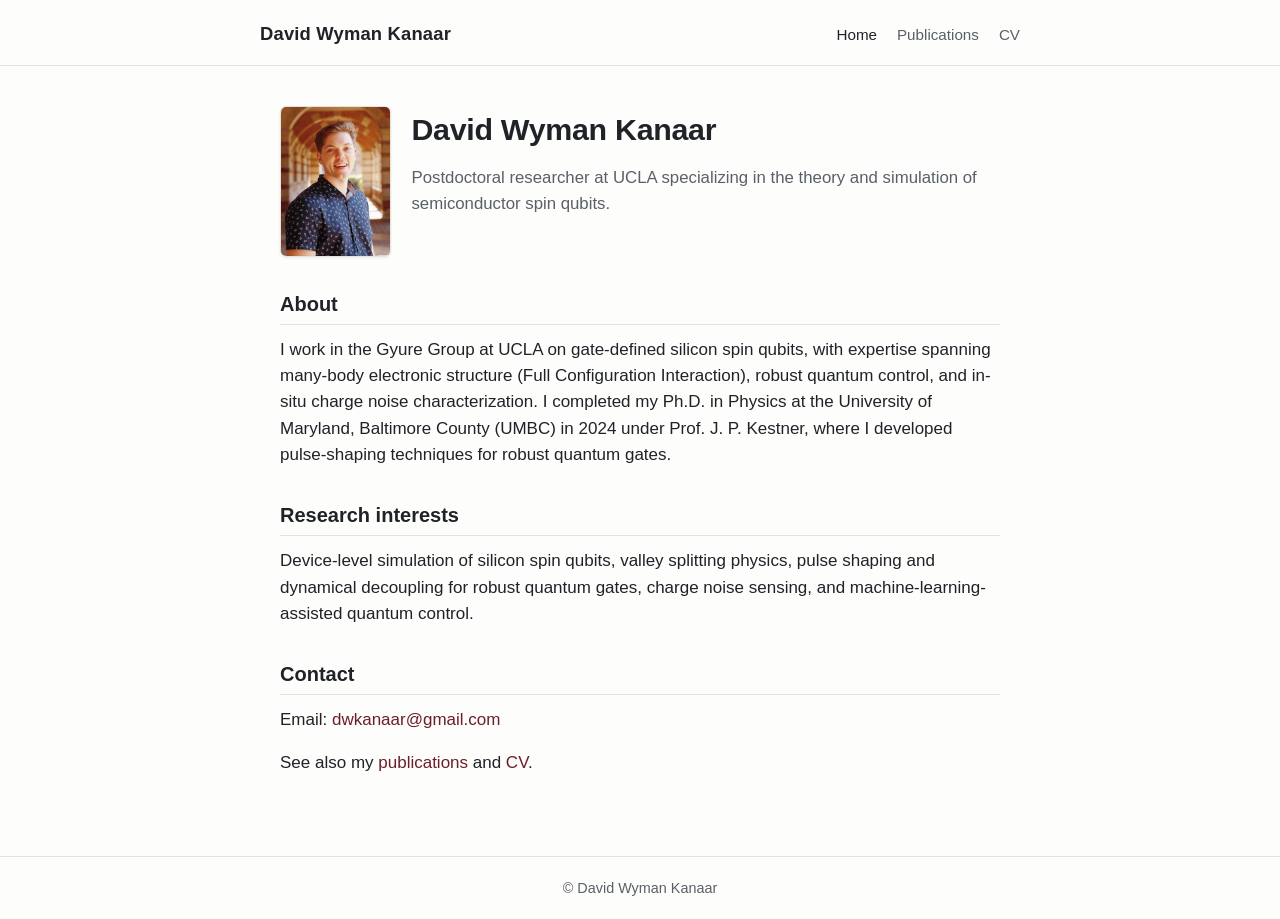
<file: index.html>
<!DOCTYPE html>
<html lang="en">
<head>
  <meta charset="UTF-8" />
  <meta name="viewport" content="width=device-width, initial-scale=1.0" />
  <title>David Wyman Kanaar</title>
  <meta name="description" content="Personal website of David Wyman Kanaar, postdoctoral researcher in semiconductor spin qubits at UCLA." />
  <link rel="stylesheet" href="style.css" />
</head>
<body>
  <header class="site-header">
    <div class="inner">
      <div class="site-title"><a href="index.html">David Wyman Kanaar</a></div>
      <nav class="primary">
        <a href="index.html" class="active">Home</a>
        <a href="publications.html">Publications</a>
        <a href="cv.html">CV</a>
      </nav>
    </div>
  </header>

  <main class="container">
    <div class="hero">
      <img src="HeadShot.jpeg" alt="Portrait of David Wyman Kanaar" class="headshot" />
      <div class="hero-text">
        <h1>David Wyman Kanaar</h1>
        <p class="lede">
          Postdoctoral researcher at UCLA specializing in the theory and
          simulation of semiconductor spin qubits.
        </p>
      </div>
    </div>

    <h2>About</h2>
    <p>
      I work in the Gyure Group at UCLA on gate-defined silicon spin qubits,
      with expertise spanning many-body electronic structure (Full Configuration
      Interaction), robust quantum control, and in-situ charge noise
      characterization. I completed my Ph.D. in Physics at the University of
      Maryland, Baltimore County (UMBC) in 2024 under Prof. J. P. Kestner,
      where I developed pulse-shaping techniques for robust quantum gates.
    </p>

    <h2>Research interests</h2>
    <p>
      Device-level simulation of silicon spin qubits, valley splitting physics,
      pulse shaping and dynamical decoupling for robust quantum gates, charge
      noise sensing, and machine-learning-assisted quantum control.
    </p>

    <h2>Contact</h2>
    <p>
      Email: <a href="mailto:dwkanaar@gmail.com">dwkanaar@gmail.com</a>
    </p>
    <p>
      See also my <a href="publications.html">publications</a> and
      <a href="cv.html">CV</a>.
    </p>
  </main>

  <footer class="site-footer">
    &copy; David Wyman Kanaar
  </footer>
</body>
</html>
</file>
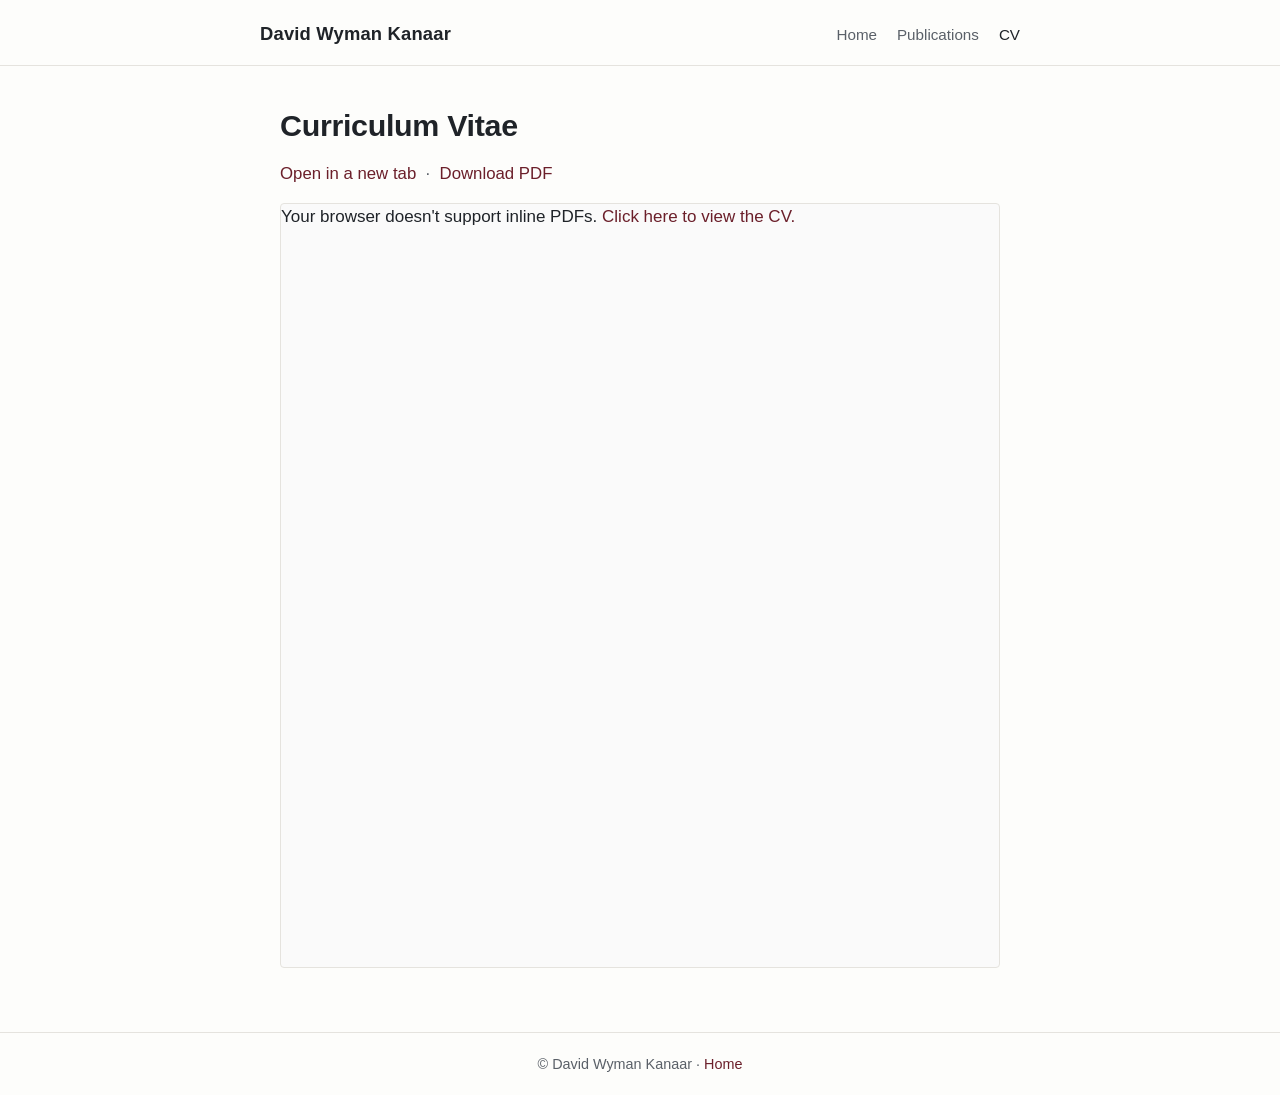
<file: cv.html>
<!DOCTYPE html>
<html lang="en">
<head>
  <meta charset="UTF-8" />
  <meta name="viewport" content="width=device-width, initial-scale=1.0" />
  <title>CV &mdash; David Wyman Kanaar</title>
  <meta name="description" content="Curriculum vitae of David Wyman Kanaar." />
  <link rel="stylesheet" href="style.css" />
</head>
<body>
  <header class="site-header">
    <div class="inner">
      <div class="site-title"><a href="index.html">David Wyman Kanaar</a></div>
      <nav class="primary">
        <a href="index.html">Home</a>
        <a href="publications.html">Publications</a>
        <a href="cv.html" class="active">CV</a>
      </nav>
    </div>
  </header>

  <main class="container">
    <h1>Curriculum Vitae</h1>
    <p class="lede">
      <a href="cv.pdf" target="_blank" rel="noopener">Open in a new tab</a>
      &nbsp;&middot;&nbsp;
      <a href="cv.pdf" download>Download PDF</a>
    </p>

    <object data="cv.pdf" type="application/pdf" class="cv-embed">
      <p>
        Your browser doesn't support inline PDFs.
        <a href="cv.pdf" target="_blank" rel="noopener">Click here to view the CV.</a>
      </p>
    </object>
  </main>

  <footer class="site-footer">
    &copy; David Wyman Kanaar &middot; <a href="index.html">Home</a>
  </footer>
</body>
</html>
</file>
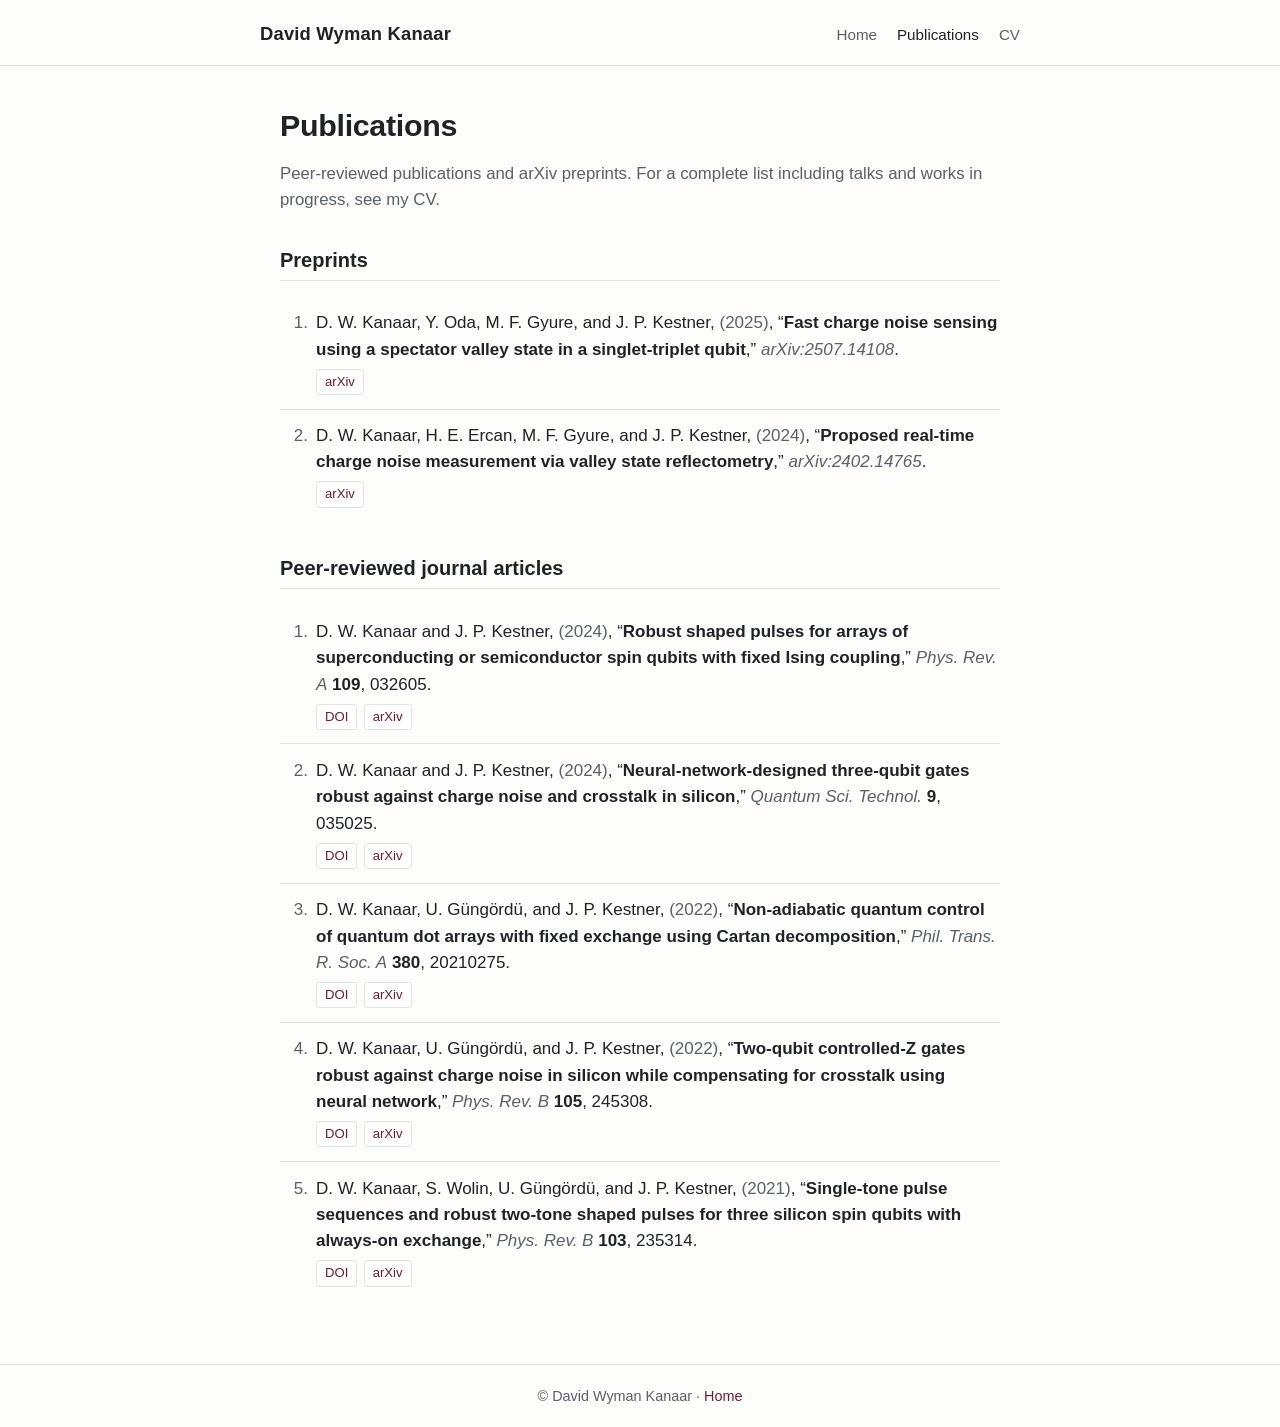
<file: publications.html>
<!DOCTYPE html>
<html lang="en">
<head>
  <meta charset="UTF-8" />
  <meta name="viewport" content="width=device-width, initial-scale=1.0" />
  <title>Publications &mdash; David Wyman Kanaar</title>
  <meta name="description" content="Published papers and arXiv preprints by David Wyman Kanaar." />
  <link rel="stylesheet" href="style.css" />
</head>
<body>
  <header class="site-header">
    <div class="inner">
      <div class="site-title"><a href="index.html">David Wyman Kanaar</a></div>
      <nav class="primary">
        <a href="index.html">Home</a>
        <a href="publications.html" class="active">Publications</a>
        <a href="cv.html">CV</a>
      </nav>
    </div>
  </header>

  <main class="container">
    <h1>Publications</h1>
    <p class="lede">
      Peer-reviewed publications and arXiv preprints. For a complete list
      including talks and works in progress, see my CV.
    </p>

    <h2>Preprints</h2>
    <ol class="pub-list">
      <li>
        <span class="pub-authors">D. W. Kanaar, Y. Oda, M. F. Gyure, and J. P. Kestner</span>,
        <span class="pub-year">(2025)</span>,
        &ldquo;<span class="pub-title">Fast charge noise sensing using a spectator valley state in a singlet-triplet qubit</span>,&rdquo;
        <span class="pub-venue">arXiv:2507.14108</span>.
        <div class="pub-links">
          <a href="https://arxiv.org/abs/2507.14108" target="_blank" rel="noopener">arXiv</a>
        </div>
      </li>
      <li>
        <span class="pub-authors">D. W. Kanaar, H. E. Ercan, M. F. Gyure, and J. P. Kestner</span>,
        <span class="pub-year">(2024)</span>,
        &ldquo;<span class="pub-title">Proposed real-time charge noise measurement via valley state reflectometry</span>,&rdquo;
        <span class="pub-venue">arXiv:2402.14765</span>.
        <div class="pub-links">
          <a href="https://arxiv.org/abs/2402.14765" target="_blank" rel="noopener">arXiv</a>
        </div>
      </li>
    </ol>

    <h2>Peer-reviewed journal articles</h2>
    <ol class="pub-list">
      <li>
        <span class="pub-authors">D. W. Kanaar and J. P. Kestner</span>,
        <span class="pub-year">(2024)</span>,
        &ldquo;<span class="pub-title">Robust shaped pulses for arrays of superconducting or semiconductor spin qubits with fixed Ising coupling</span>,&rdquo;
        <span class="pub-venue">Phys. Rev. A</span> <strong>109</strong>, 032605.
        <div class="pub-links">
          <a href="https://doi.org/10.1103/PhysRevA.109.032605" target="_blank" rel="noopener">DOI</a>
          <a href="https://arxiv.org/abs/2310.16159" target="_blank" rel="noopener">arXiv</a>
        </div>
      </li>
      <li>
        <span class="pub-authors">D. W. Kanaar and J. P. Kestner</span>,
        <span class="pub-year">(2024)</span>,
        &ldquo;<span class="pub-title">Neural-network-designed three-qubit gates robust against charge noise and crosstalk in silicon</span>,&rdquo;
        <span class="pub-venue">Quantum Sci. Technol.</span> <strong>9</strong>, 035025.
        <div class="pub-links">
          <!-- TODO: replace href with the journal DOI once you have it (10.1088/2058-9565/...) -->
          <a href="https://doi.org/10.1088/2058-9565/ad450e" target="_blank" rel="noopener">DOI</a>
          <a href="https://arxiv.org/abs/2305.13132" target="_blank" rel="noopener">arXiv</a>
        </div>
      </li>
      <li>
        <span class="pub-authors">D. W. Kanaar, U. G&uuml;ng&ouml;rd&uuml;, and J. P. Kestner</span>,
        <span class="pub-year">(2022)</span>,
        &ldquo;<span class="pub-title">Non-adiabatic quantum control of quantum dot arrays with fixed exchange using Cartan decomposition</span>,&rdquo;
        <span class="pub-venue">Phil. Trans. R. Soc. A</span> <strong>380</strong>, 20210275.
        <div class="pub-links">
          <a href="https://doi.org/10.1098/rsta.2021.0275" target="_blank" rel="noopener">DOI</a>
          <a href="https://arxiv.org/abs/2207.02381" target="_blank" rel="noopener">arXiv</a>
        </div>
      </li>
      <li>
        <span class="pub-authors">D. W. Kanaar, U. G&uuml;ng&ouml;rd&uuml;, and J. P. Kestner</span>,
        <span class="pub-year">(2022)</span>,
        &ldquo;<span class="pub-title">Two-qubit controlled-Z gates robust against charge noise in silicon while compensating for crosstalk using neural network</span>,&rdquo;
        <span class="pub-venue">Phys. Rev. B</span> <strong>105</strong>, 245308.
        <div class="pub-links">
          <a href="https://doi.org/10.1103/PhysRevB.105.245308" target="_blank" rel="noopener">DOI</a>
          <a href="https://arxiv.org/abs/2202.00572" target="_blank" rel="noopener">arXiv</a>
        </div>
      </li>
      <li>
        <span class="pub-authors">D. W. Kanaar, S. Wolin, U. G&uuml;ng&ouml;rd&uuml;, and J. P. Kestner</span>,
        <span class="pub-year">(2021)</span>,
        &ldquo;<span class="pub-title">Single-tone pulse sequences and robust two-tone shaped pulses for three silicon spin qubits with always-on exchange</span>,&rdquo;
        <span class="pub-venue">Phys. Rev. B</span> <strong>103</strong>, 235314.
        <div class="pub-links">
          <a href="https://doi.org/10.1103/PhysRevB.103.235314" target="_blank" rel="noopener">DOI</a>
          <a href="https://arxiv.org/abs/2101.08840" target="_blank" rel="noopener">arXiv</a>
        </div>
      </li>
    </ol>
  </main>

  <footer class="site-footer">
    &copy; David Wyman Kanaar &middot; <a href="index.html">Home</a>
  </footer>
</body>
</html>
</file>
<file: style.css>
/* ---------- Reset / base ---------- */
*, *::before, *::after { box-sizing: border-box; }

:root {
  --bg: #fdfdfb;
  --text: #1f2328;
  --muted: #5a6068;
  --accent: #6b1f2a;       /* deep maroon */
  --accent-hover: #8a2a37;
  --rule: #e5e3de;
  --max-width: 760px;
}

html { scroll-behavior: smooth; }

body {
  margin: 0;
  font-family: "Source Sans Pro", "Helvetica Neue", Helvetica, Arial, sans-serif;
  font-size: 17px;
  line-height: 1.55;
  color: var(--text);
  background: var(--bg);
}

a {
  color: var(--accent);
  text-decoration: none;
  border-bottom: 1px solid transparent;
  transition: color 120ms ease, border-color 120ms ease;
}
a:hover { color: var(--accent-hover); border-bottom-color: currentColor; }

/* ---------- Layout ---------- */
.container {
  max-width: var(--max-width);
  margin: 0 auto;
  padding: 2rem 1.25rem 4rem;
}

header.site-header {
  border-bottom: 1px solid var(--rule);
  padding: 1.25rem 1.25rem 1rem;
}
header.site-header .inner {
  max-width: var(--max-width);
  margin: 0 auto;
  display: flex;
  flex-wrap: wrap;
  align-items: baseline;
  justify-content: space-between;
  gap: 0.75rem;
}
header.site-header .site-title {
  font-size: 1.15rem;
  font-weight: 600;
  letter-spacing: 0.01em;
  color: var(--text);
}
header.site-header .site-title a { color: inherit; border-bottom: none; }

nav.primary { display: flex; gap: 1.25rem; }
nav.primary a {
  color: var(--muted);
  font-size: 0.95rem;
}
nav.primary a.active { color: var(--text); }

footer.site-footer {
  border-top: 1px solid var(--rule);
  padding: 1.25rem;
  font-size: 0.9rem;
  color: var(--muted);
  text-align: center;
}

/* ---------- Hero / portrait ---------- */
.hero {
  display: flex;
  align-items: flex-start;
  gap: 1.25rem;
  margin: 0.5rem 0 0.5rem;
}
.hero-text { flex: 1 1 auto; min-width: 0; }
.hero-text h1 { margin-top: 0; }
.headshot {
  flex: 0 0 auto;
  height: 4cm;          /* ~2 inches tall on a standard monitor */
  width: auto;          /* preserve natural aspect ratio */
  max-width: 4cm;       /* but never wider than it is tall */
  object-fit: cover;
  border-radius: 6px;
  border: 1px solid var(--rule);
  box-shadow: 0 1px 3px rgba(0,0,0,0.08);
}

@media (max-width: 520px) {
  .hero { flex-direction: column; align-items: flex-start; gap: 1rem; }
  .headshot { height: 3cm; max-width: 3cm; }
}

/* ---------- Headings & text ---------- */
h1 {
  font-size: 1.9rem;
  margin: 0.25rem 0 0.75rem;
  letter-spacing: -0.01em;
}
h2 {
  font-size: 1.25rem;
  margin: 2rem 0 0.75rem;
  padding-bottom: 0.25rem;
  border-bottom: 1px solid var(--rule);
}
p { margin: 0 0 1rem; }

.lede {
  font-size: 1.05rem;
  color: var(--muted);
}

/* ---------- Publications list ---------- */
ol.pub-list {
  list-style: none;
  padding: 0;
  margin: 1rem 0 0;
  counter-reset: pub;
}
ol.pub-list li {
  counter-increment: pub;
  position: relative;
  padding: 0.85rem 0 0.85rem 2.25rem;
  border-bottom: 1px solid var(--rule);
}
ol.pub-list li:last-child { border-bottom: none; }
ol.pub-list li::before {
  content: counter(pub) ".";
  position: absolute;
  left: 0;
  top: 0.85rem;
  color: var(--muted);
  font-variant-numeric: tabular-nums;
  width: 1.75rem;
  text-align: right;
}

.pub-title { font-weight: 600; }
.pub-authors { color: var(--text); }
.pub-venue { color: var(--muted); font-style: italic; }
.pub-year { color: var(--muted); }

.pub-links {
  margin-top: 0.35rem;
  display: flex;
  flex-wrap: wrap;
  gap: 0.4rem;
}
.pub-links a {
  display: inline-block;
  padding: 2px 8px;
  font-size: 0.82rem;
  border: 1px solid var(--rule);
  border-radius: 3px;
  color: var(--accent);
  background: #fff;
}
.pub-links a:hover {
  background: var(--accent);
  color: #fff;
  border-color: var(--accent);
}

/* ---------- CV embed ---------- */
.cv-embed {
  display: block;
  width: 100%;
  height: 85vh;       /* tall enough to read; resize browser to fit */
  min-height: 600px;
  border: 1px solid var(--rule);
  border-radius: 4px;
  background: #fafafa;
}

/* ---------- Responsive ---------- */
@media (max-width: 520px) {
  body { font-size: 16px; }
  .container { padding-top: 1.5rem; }
  h1 { font-size: 1.6rem; }
  header.site-header .inner { flex-direction: column; align-items: flex-start; gap: 0.5rem; }
}
</file>
